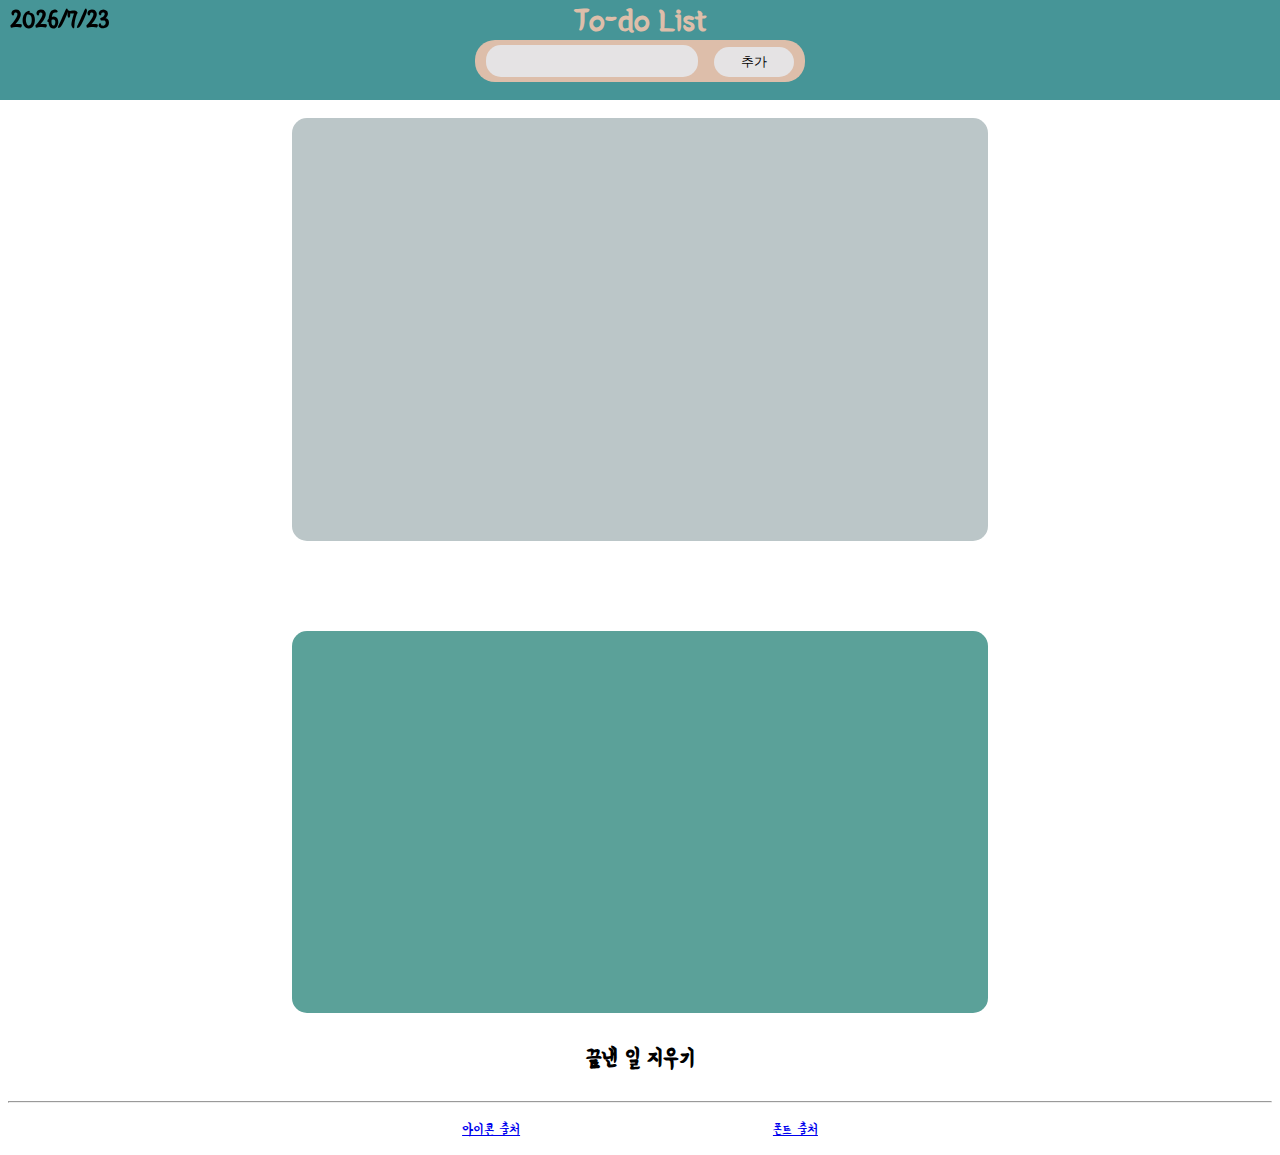
<file: index.html>
<!DOCTYPE html>
<html lang="kr">
<head>
    <meta charset="UTF-8">
    <meta name="viewport" content="width=device-width, initial-scale=1.0">
    <title>TDList</title>
    <link rel="preconnect" href="https://fonts.googleapis.com">
    <link rel="preconnect" href="https://fonts.gstatic.com" crossorigin>
    <link href="https://fonts.googleapis.com/css2?family=Yeon+Sung&display=swap" rel="stylesheet">
    <link rel="stylesheet" type="text/css" href="style.css">
    <link rel="icon" href="img/logo.png"/>
</head>
<body>

    <header id="top">
        <h2 id="day"></h2>
        <span><h1 style="display: inline; color:#DDBEAA;">To-do List</h1></span>
        <div id="todo_input"><input type="text" name="" id="todo"><input type="button" id="todo_btn" value="추가"></div>
    </header>
    <main>
        <div class="list">
            <div class="not_complete">
            </div>
            <div><h2></h2></div>
            <div class="complete">
            </div>
            <div><h2 id="delete">끝낸 일 지우기</h2></div>
        </div>
        <br>
        <br>
        <hr>
        <p><span><a href="https://www.flaticon.com/kr/packs/education-15727910">아이콘 출처</a></span><span><a href="https://fonts.google.com/selection/embed">폰트 출처</a></span></p>
    </main>
    <script src="index.js"></script>
</body>
</html>
</file>
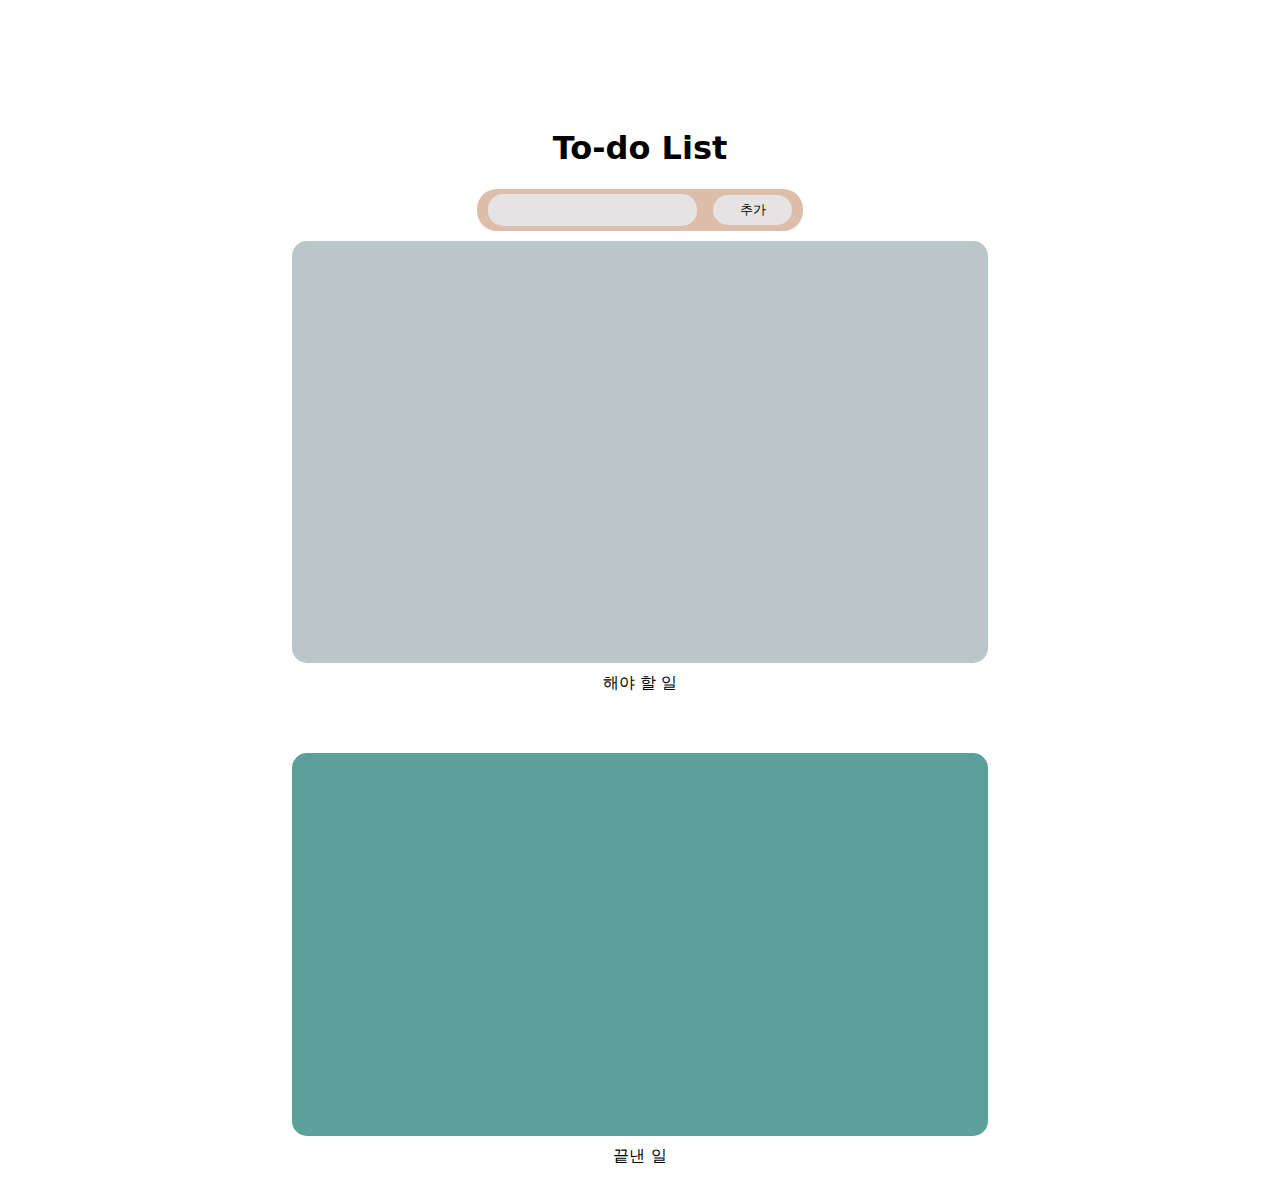
<file: main.html>
<!DOCTYPE html>
<html lang="kr">
<head>
    <meta charset="UTF-8">
    <meta name="viewport" content="width=device-width, initial-scale=1.0">
    <title>TDList</title>
    <link rel="stylesheet" type="text/css" href="style.css">
    
</head>
<body>
    <h1>To-do List</h1>
    <div id="todo_input"><input type="text" name="" id="todo"><input type="button" id="todo_btn" value="추가"></div>
    <div class="list">
        <div class="not_complete">
        </div>
        <div>해야 할 일</div>
        <div class="complete">
        </div>
        <div>끝낸 일</div>
    </div>
    <script src="index.js"></script>
</body>
</html>
</file>
<file: style.css>
html,body{
    font-family: "Yeon Sung", system-ui;
    font-weight: 400;
    font-style: normal;
    text-align: center;
    min-width: 100vh;
    min-height: 100vh;
}
#todo{
    background-color: #E5E3E4;
    border: none;
    width : 65%;
    height: 30px;
    border-radius: 15px;
    margin: 0 5% 0 0;
}
#todo_btn{
    border: none;
    width : 25%;
    height: 30px;
    border-radius: 15px;
    background-color: #E5E3E4;
}
#todo_input{
    background-color: #DDBEAA;
    width: 25%;
    padding: 5px;
    border-radius: 20px;
    margin: auto;
}
.list{
    display: grid;
    height: 105vh;
    grid-template-columns: 1fr;
    grid-template-rows: 1fr 30px 1fr 30px;
}
.not_complete{
    background-color: #BBC6C8;
    border-radius: 15px;
    width: 55%;
    margin: 10px auto 10px auto;
    text-align: left;
}
.complete{
    background-color: #5BA199;
    border-radius: 15px;
    width: 55%;
    margin: 50px auto 10px auto;
    text-align: left;
    text-decoration: line-through;
}
#textdiv{
    margin: 10px;
    font-size: large;
}
#textdiv:hover{
    font-size:x-large;
    color:darkblue;
}
body{
    padding-top: 100px;
}
p > span{
    margin: 10%;
}
#top{
    background-color: #469597
    ;
    width: 100%;
    top: -5px;
    left: 0px;
    position : fixed;
    height: 100px;
    padding-top: 5px;
}
#day{
    position : fixed;
    top: -15px;
    left: 10px;
    bottom: 10px;
}
</file>
